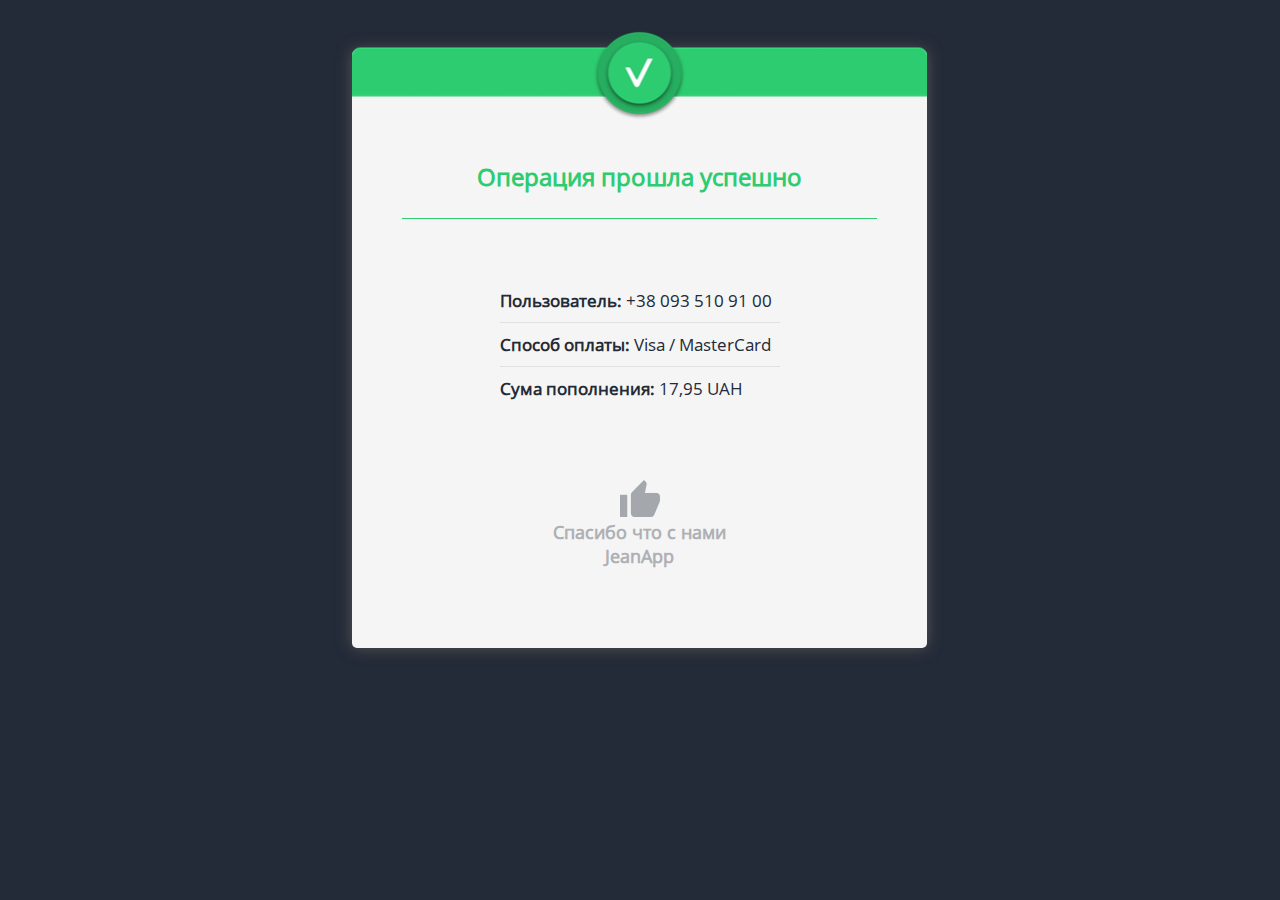
<file: index.html>
<!DOCTYPE html>
<html>
<head>
  <meta charset="UTF-8">
  <title>Document</title>
  <link rel="stylesheet" href="css/style.css" />
  <meta name="viewport" content="width=device-width, initial-scale=1.0" />
</head>
<body class="success-bg">
<section role="region" class="success wrapper">
  <div class="logo">
    <img src="images/logo.png" alt="" />
  </div>
  <div class="result">
    <h2 class="title-info">Операция прошла успешно</h2>
    <ul>
      <li><span>Пользователь:</span> +38 093 510 91 00</li>
      <li><span>Способ оплаты:</span> Visa / MasterCard</li>
      <li><span>Сума пополнения:</span> 17,95 UAH</li>
    </ul>
  </div>
  <div class="like">
    <span class="icon-like"></span>
    <span class="thanks">Спасибо что с нами JeanApp</span>
  </div>
</section>
</body>
</html>
</file>
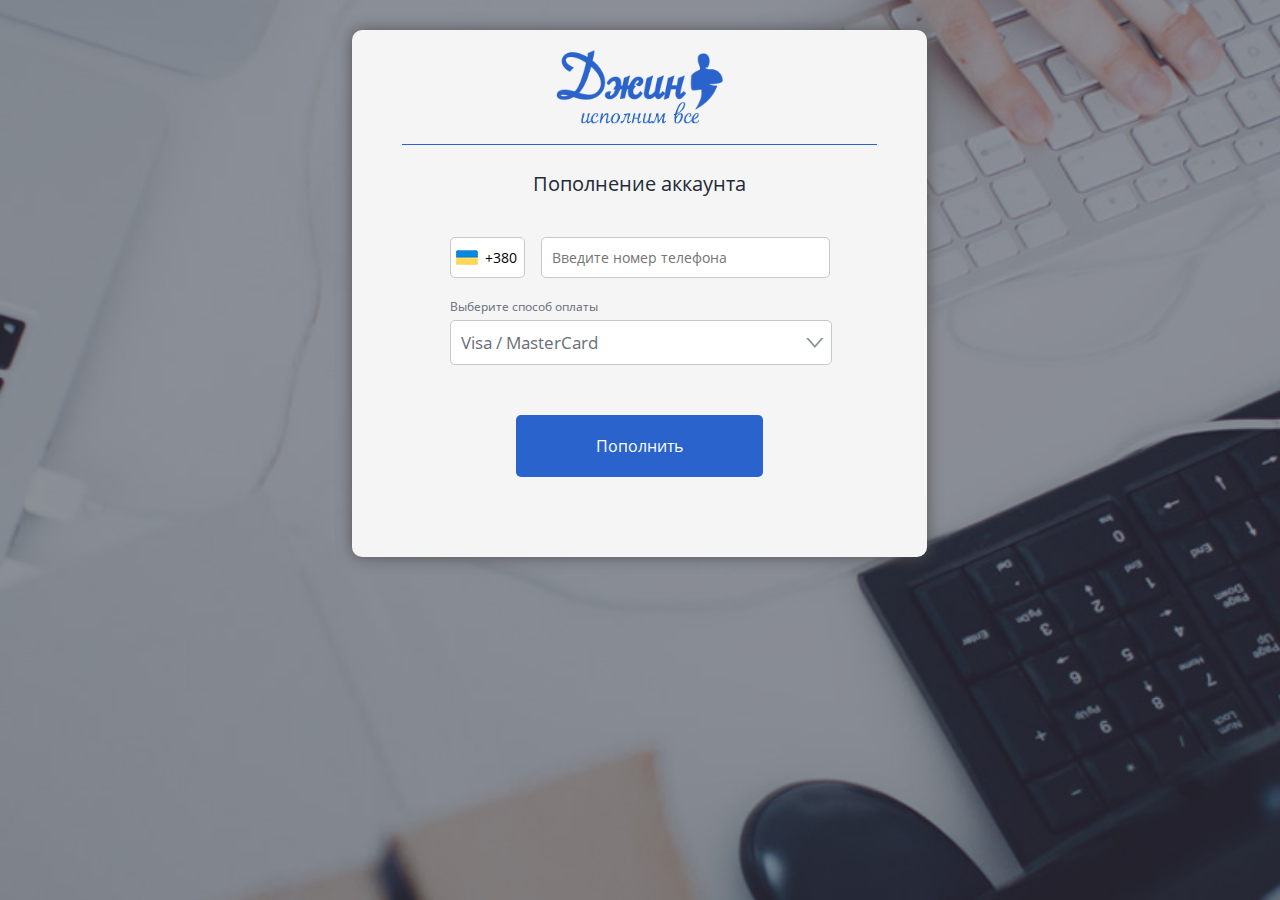
<file: pay.html>
<!DOCTYPE html>
<html>
<head>
  <meta charset="UTF-8" />
  <title>Document</title>
  <link rel="stylesheet" href="css/style.css" />
  <meta name="viewport" content="width=device-width, initial-scale=1.0" />
</head>
<body class="pay-bg">
<section role="region" class="pay wrapper">
  <div class="pay-wrap">
    <div class="logo-gin">
      <img src="images/logo-gin.png" alt="" />
    </div>
    <div class="title-pay">
      <h2>Пополнение аккаунта</h2>
    </div>
    <form class="user-data">
      <div class="tel-wrap clearfix">
        <span class="flag">
          <input type="tel" value="+380" />
        </span>
        <input type="tel" class="number" placeholder="Введите номер телефона" />
      </div>
      <span class="description">Выберите способ оплаты</span>
      <select>
        <option value="">Visa / MasterCard</option>
        <option value="1">Privat 24</option>
        <option value="2">Терминалы пополнения</option>
        <option value="3">Другие способы оплаты</option>
      </select>
      <div id="custom-select">
        <div id="current-option" data-value="">
          <span class="icon">Visa / MasterCard</span>
        </div>
        <ul id="custom-options">
          <li data-value="">Visa / MasterCard</li>
          <li data-value="1">Privat 24</li>
          <li data-value="2">Терминалы пополнения</li>
          <li data-value="3">Другие способы оплаты</li>
        </ul>
      </div>
      <div class="button-wrap">
        <input type="submit" value="Пополнить" />
      </div>
    </form>
  </div>
</section>
<script src="https://code.jquery.com/jquery-1.8.0.min.js"></script>
<script src="js/script.js"></script>
</body>
</html>
</file>
<file: css/style.css>
body{-webkit-text-size-adjust:none;-webkit-tap-highlight-color:transparent;-webkit-focus-ring-color:transparent}input,textarea{-webkit-user-select:text;-moz-user-select:text;-ms-user-select:text;user-select:text}nav,main,aside,figure,footer,header,section,summary,article,details,figcaption{display:block}video,audio,canvas{display:inline-block}[hidden],audio:not([controls]){display:none}html,body{height:100%}html{font-family:sans-serif;-webkit-text-size-adjust:100%;-ms-text-size-adjust:100%;text-size-adjust:100%}a:focus{outline:thin dotted}input,select,button,a:hover,textarea,a:active{outline:0}img,abbr,input,button,iframe,textarea{border:0}svg:not(:root){overflow:hidden}input,button,select,textarea,[type=search]::-webkit-search-decoration,[type=search]::-webkit-search-cancel-button{-webkit-appearance:none}input,button,select,textarea{font-size:100%;font-family:inherit;border-radius:0;-webkit-transition:border linear .2s, box-shadow linear .2s, background linear .2s;-moz-transition:border linear .2s, box-shadow linear .2s, background linear .2s;transition:border linear .2s, box-shadow linear .2s, background linear .2s;-moz-appearance:none;appearance:none;box-shadow:none}input,button{line-height:normal}button,label[for],[type=reset],[type=button],[type=submit]{cursor:pointer}button,[type=reset],[type=button],[type=submit]{-webkit-appearance:button}body,[disabled]{cursor:default}input,button,select,textarea,[type=radio],[type=checkbox]{-webkit-box-sizing:border-box;-moz-box-sizing:border-box;box-sizing:border-box}p,ol,ul,h1,h2,h3,h4,h5,h6,body,input,button,select,figure,textarea,figcaption{margin:0}p,ol,ul,h1,h2,h3,h4,h5,h6,input,button,figure,figcaption,[type=radio],[type=checkbox]{padding:0}textarea{resize:none;overflow:auto}ol,ul{list-style:none}img,textarea{vertical-align:top}.success{border-radius:5px;padding-bottom:80px;background:#f5f5f5;position:absolute;top:50px;left:50%;margin-left:-288px;-webkit-box-shadow:0px 0px 15px #555;-moz-box-shadow:0px 0px 15px #555;-ms-box-shadow:0px 0px 15px #555;-o-box-shadow:0px 0px 15px #555;box-shadow:0px 0px 15px #555}@media (max-width: 600px){.success{margin-left:0;left:3%;top:30px}}.success .title-info{font-size:24px;color:#2ecc71;text-align:center;margin-top:40px;border-bottom:1px solid #2ecc71;padding-bottom:25px}@media (max-width: 480px){.success .title-info{font-size:20px;margin-top:20px}.success .result{padding-left:20px;padding-right:20px}}@media (max-width: 360px){.success{padding-bottom:30px}.success .title-info{font-size:17px}.success .result ul{width:200px;margin-top:30px}.success .result li{font-size:12px;padding-top:5px;padding-bottom:5px;border:0}.success .thanks{font-size:14px}.success .like{margin-top:30px}}@media (max-width: 320px){.success .title-info{font-size:14px;padding-bottom:15px}}.logo{max-height:90px;width:100%}.logo img{max-width:100%;max-height:100%;margin-top:-20px}.result{padding-left:50px;padding-right:50px}.result ul{width:280px;margin-left:auto;margin-right:auto;margin-top:60px}.result ul li{padding-top:10px;padding-bottom:10px;color:#242b38;font-size:17px;border-bottom:1px solid #e0e1e2}.result ul li:last-child{border-bottom:0}.result ul span{color:#242b38;font-weight:bold}.like{width:180px;margin:auto;text-align:center;margin-top:70px}.icon-like{height:40px;width:40px;margin:auto;display:block;background:url(../images/sprite.png) no-repeat 0px 0px}.thanks{font-size:18px;font-weight:bold;color:#AEB0B4}.pay{padding-bottom:80px;padding-top:20px;border-radius:10px;background:#f5f5f5;position:absolute;top:30px;left:50%;margin-left:-288px;-webkit-box-shadow:0px 0px 15px #555;-moz-box-shadow:0px 0px 15px #555;-ms-box-shadow:0px 0px 15px #555;-o-box-shadow:0px 0px 15px #555;box-shadow:0px 0px 15px #555}@media (max-width: 600px){.pay{margin-left:0;left:3%;top:10px}}@media (max-width: 440px){.pay .pay-wrap{padding-left:20px;padding-right:20px}}@media (max-width: 320px){.pay .pay-wrap{padding-left:10px;padding-right:10px}.pay .user-data{margin-top:30px}.pay .user-data input[type=submit]{padding:15px 40px}.pay .user-data input[type=tel]{font-size:13px}.pay .button-wrap{margin-top:30px}}@media (max-width: 380px){.pay .user-data .number{width:70%;padding-left:3px}}@media (max-width: 300px){.pay .user-data .number{width:68%}}.logo-gin{text-align:center;border-bottom:1px solid #2a63cb;padding-bottom:20px}.logo-gin img{max-width:35%;max-height:100%}.pay-wrap{padding-left:50px;padding-right:50px}.title-pay{margin-top:25px;text-align:center}.title-pay h2{font-size:20px;color:#242b38;font-weight:500}.user-data{margin-top:40px;max-width:380px;margin-left:auto;margin-right:auto}.user-data .description{display:block;font-size:12px;color:#646C77;font-weight:400;margin-bottom:5px}.user-data .flag{width:75px;float:left;position:relative}.user-data .flag:before{content:'';position:absolute;display:block;width:22px;height:15px;top:13px;left:6px;background:url(../images/sprite.png) no-repeat 0px -53px}.user-data .flag input{width:100%;text-align:right;padding:10px 7px 10px 0}.user-data input[type=tel]{display:inline-block;vertical-align:top;border:1px solid #c8c8c8;border-radius:5px;margin-bottom:20px;font-size:14px}.user-data .number{width:76%;float:right;padding:10px 0 10px 10px}.user-data select{width:100%;display:none}.user-data input[type=submit]{color:#fff;background:#2a63cb;padding:20px 80px;border-radius:5px;transition:.5s}.user-data input[type=submit]:hover{opacity:.5}.button-wrap{text-align:center;margin-top:50px}#custom-select{width:100%}#current-option{width:100%;margin-top:5px;background:#fff;border:1px solid #c8c8c8;cursor:pointer;border-radius:5px}#current-option:hover{background:#EBEBEB}#custom-options{display:none;width:100%;padding:0;background:#EBEBEB;border-left:1px solid #b4b4b4;border-right:1px solid #b4b4b4;border-bottom:1px solid #b4b4b4;border-top:1px solid #EBEBEB;border-radius:0 0 5px 5px}#custom-options li{padding:0;width:100%;height:25px;color:#6a6f78;font-size:17px;padding-left:10px;-webkit-box-sizing:border-box;-moz-box-sizing:border-box;box-sizing:border-box}#custom-options li:last-child{border-radius:0 0 4px 4px}#custom-options li:first-child{margin-top:4px}#custom-options li:hover{background:#d2d2d2;cursor:pointer}.icon{position:relative;display:block;padding:10px 0 10px 10px;font-size:17px;color:#6a6f78}.icon:before{position:absolute;content:'';width:25px;height:15px;display:block;right:0;top:50%;margin-top:-8px;background:url(../images/sprite.png) no-repeat 0px -38px}html:before{content:"(desktop: 575px, big-tablet: 780px, small-tablet: 620px, big-phon: 500px, phon: 350px)";display:none}.clearfix:after{content:'';display:table}.clearfix:before{content:'';display:table}.clearfix:after{clear:both}.wrapper{max-width:575px;width:100%}@media (max-width: 600px){.wrapper{width:94%}}body{font-family:OpenSans;position:relative}.success-bg{background:#242b38}.pay-bg{background:url(../images/pay-bg.jpg) no-repeat center center;-webkit-background-size:cover;-moz-background-size:cover;-ms-background-size:cover;-o-background-size:cover;background-size:cover}@font-face{font-style:normal;font-family:OpenSans;src:url(../fonts/OpenSans/OpenSansRegular/OpenSansRegular.eot);src:url(../fonts/OpenSans/OpenSansRegular/OpenSansRegular.eot?#iefix) format("embedded-opentype"),url(../fonts/OpenSans/OpenSansRegular/OpenSansRegular.woff) format("woff"),url(../fonts/OpenSans/OpenSansRegular/OpenSansRegular.ttf) format("truetype"),url(../fonts/OpenSans/OpenSansRegular/OpenSansRegular.svg#OpenSans) format("svg")}
</file>
